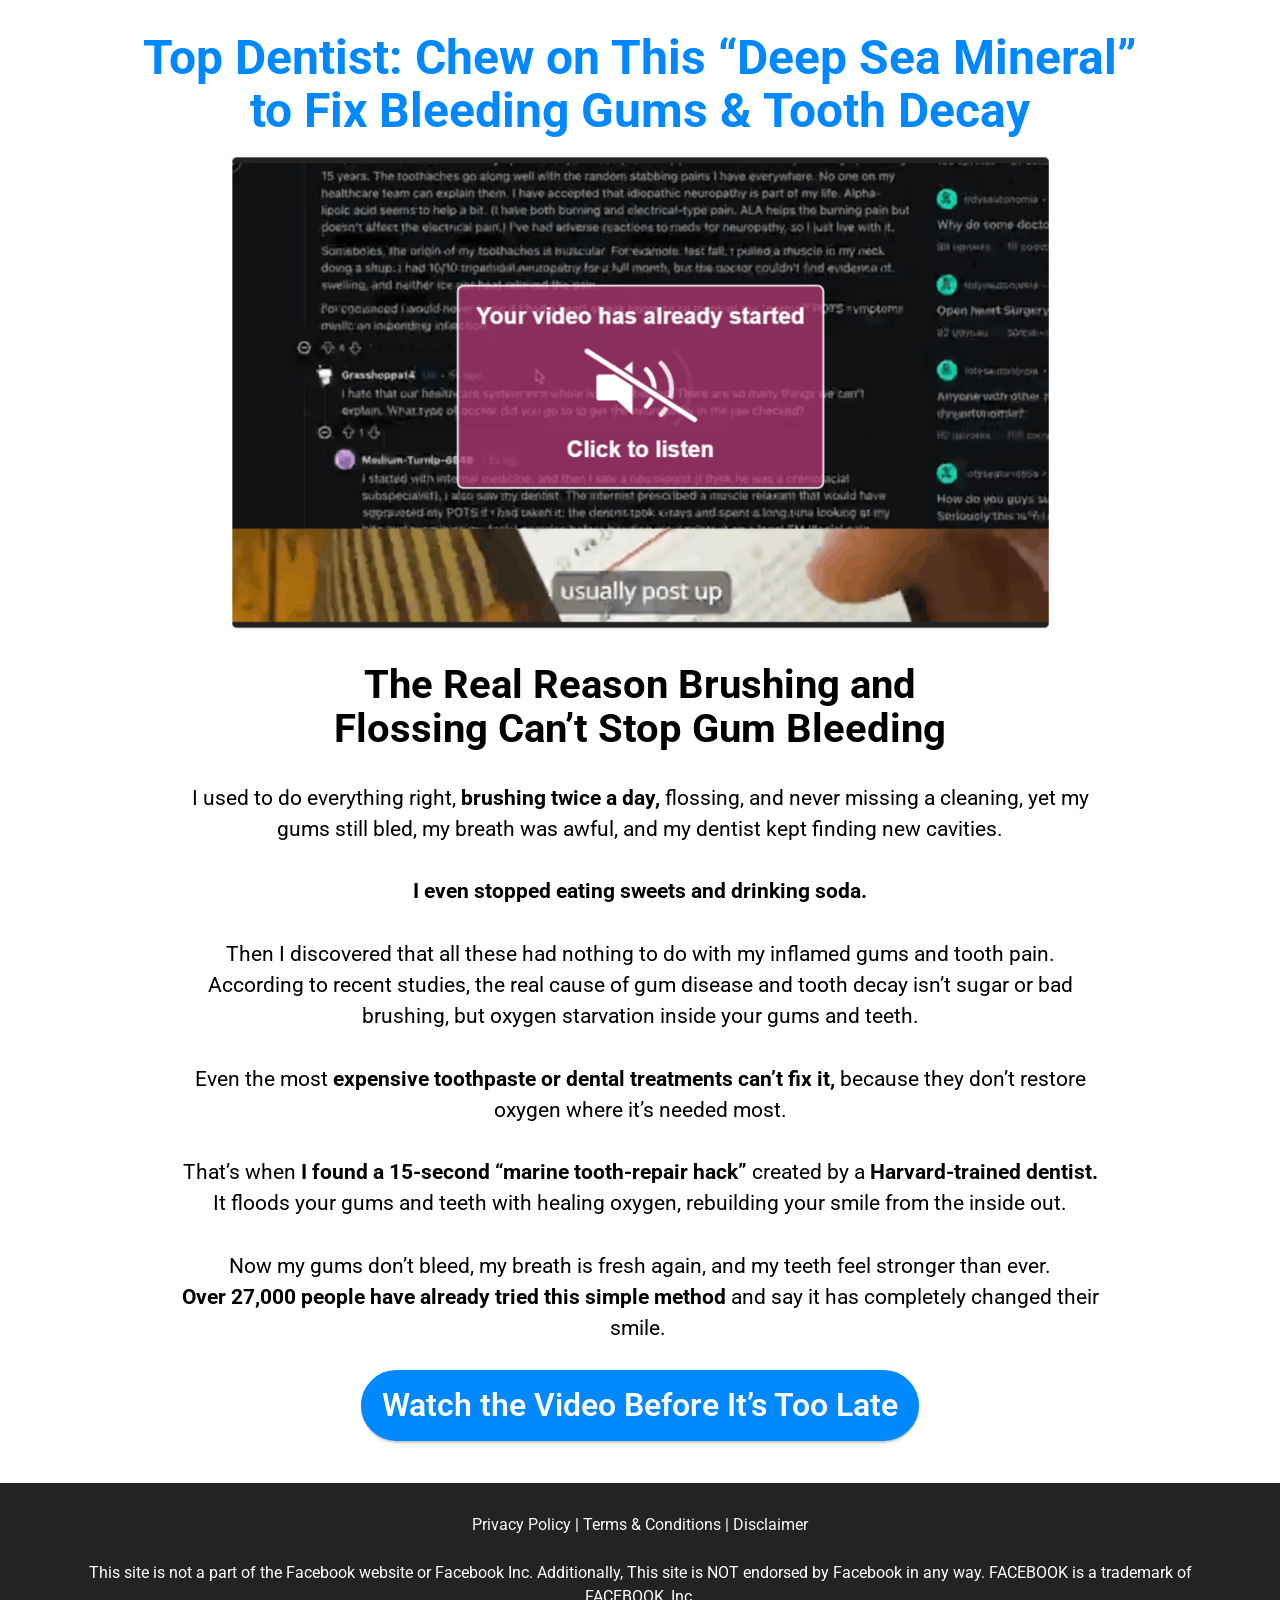
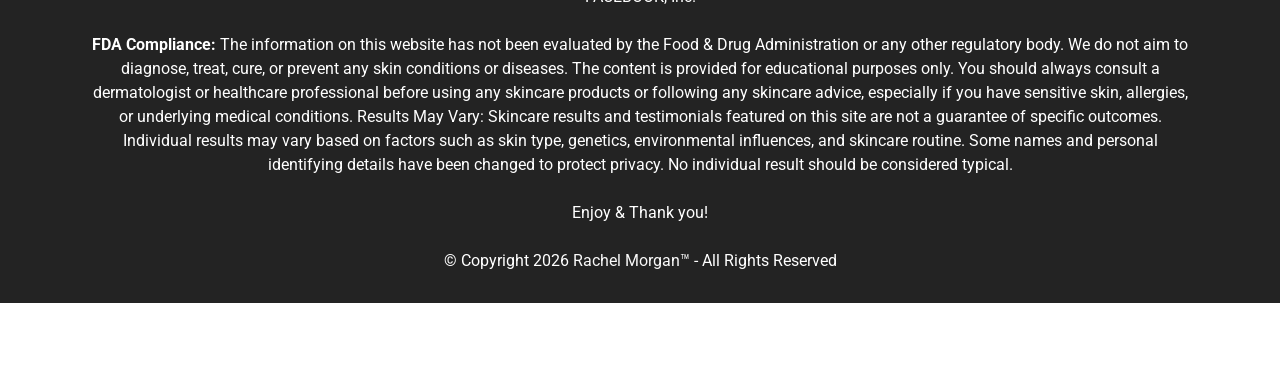
<file: index.html>
<!DOCTYPE html>
<html  >
<head>
  <!-- Site made with Mobirise Website Builder v6.1.12, https://mobirise.com -->
  <meta charset="UTF-8">
  <meta http-equiv="X-UA-Compatible" content="IE=edge">
  <meta name="generator" content="Mobirise v6.1.12, mobirise.com">
  <meta name="twitter:card" content="summary_large_image"/>
  <meta name="twitter:image:src" content="assets/images/index-meta.png">
  <meta property="og:image" content="assets/images/index-meta.png">
  <meta name="twitter:title" content="Why Americans Choose Oxydental Pro">
  <meta name="viewport" content="width=device-width, initial-scale=1, minimum-scale=1">
  <link rel="shortcut icon" href="assets/images/chatgpt20image20apr20182020262012-00-4120pm-128x128.png" type="image/x-icon">
  <meta name="description" content="A surprising oral health story reveals why many Americans are trying Oxydental Pro. Learn the science, benefits, and customer experiences today.">
  
  
  <title>Why Americans Choose Oxydental Pro</title>
  <link rel="stylesheet" href="assets/bootstrap/css/bootstrap.min.css">
  <link rel="stylesheet" href="assets/animatecss/animate.css">
  <link rel="stylesheet" href="assets/theme/css/style.css">
  <link rel="preload" href="https://fonts.googleapis.com/css?family=Roboto:100,200,300,400,500,600,700,800,900,100i,200i,300i,400i,500i,600i,700i,800i,900i&display=swap" as="style" onload="this.onload=null;this.rel='stylesheet'">
  <noscript><link rel="stylesheet" href="https://fonts.googleapis.com/css?family=Roboto:100,200,300,400,500,600,700,800,900,100i,200i,300i,400i,500i,600i,700i,800i,900i&display=swap"></noscript>
  <link rel="preload" as="style" href="assets/mobirise/css/mbr-additional.css?v=Fi2fex"><link rel="stylesheet" href="assets/mobirise/css/mbr-additional.css?v=Fi2fex" type="text/css">

  
  
  
</head>
<body>
  
  <section data-bs-version="5.1" class="article11 cid-vqxHhzYNbt" id="article11-9m">
    

    
    
    <div class="container">
        <div class="row justify-content-center">
            <div class="title col-md-12 col-lg-12">
                <h3 class="mbr-section-title mbr-fonts-style align-center mt-0 mb-0 display-1"><strong>Top Dentist: Chew on This “Deep Sea Mineral”
</strong><div><strong>to Fix Bleeding Gums &amp; Tooth Decay</strong></div></h3>
                
                
            </div>
        </div>
    </div>
</section>

<section data-bs-version="5.1" class="image01 cid-vqxHqDcUdg" id="image01-9n">
  

  
  

  <div class="container">
    <div class="row justify-content-center">
      <div class="col-12 col-lg-9">
        <div class="image-wrapper mb-4">
          <a href="https://hop.clickbank.net/?affiliate=sem6212&vendor=oxydental&cbpage=tsl&affop=1"><img class="w-100" src="assets/images/screencapture-getoxydental-video-php-2026-07-27-09-25-988x573.png" alt="Mobirise Website Builder"></a>
        </div>
        
        
      </div>
    </div>
  </div>
</section>

<section data-bs-version="5.1" class="article12 cid-vqxI2ZdCBB" id="article12-9p">    
    
    <div class="container">
        <div class="row justify-content-center">
            <div class="col-md-12 col-lg-10">
                <h3 class="mbr-section-title mbr-fonts-style mb-4 mt-0 display-2"><strong>The Real Reason Brushing and </strong><br><strong>Flossing Can’t Stop Gum Bleeding</strong></h3>
                
                <p class="mbr-text mbr-fonts-style display-7">I used to do everything right, <strong>brushing twice a day, </strong>flossing, and never missing a cleaning, yet my gums still bled, my breath was awful, and my dentist kept finding new cavities.<br>
<br><strong>I even stopped eating sweets and drinking soda.<br></strong>
<br>Then I discovered that all these had nothing to do with my inflamed gums and tooth pain. According to recent studies, the real cause of gum disease and tooth decay isn’t sugar or bad brushing, but oxygen starvation inside your gums and teeth.<br>
<br>Even the most<strong> expensive toothpaste or dental treatments can’t fix it,</strong> because they don’t restore oxygen where it’s needed most.<br>
<br>That’s when <strong>I found a 15-second “marine tooth-repair hack” </strong>created by a <strong>Harvard-trained dentist. 
</strong><br>It floods your gums and teeth with healing oxygen, rebuilding your smile from the inside out.<br>
<br>Now my gums don’t bleed, my breath is fresh again, and my teeth feel stronger than ever.
<br><strong>Over 27,000 people have already tried this simple method</strong> and say it has completely changed their smile.&nbsp;<br></p>
            </div>
        </div>
    </div>
</section>

<section data-bs-version="5.1" class="article16 cid-vqxI1NFM9P" id="article16-9o">
    
    <div class="container">
        <div class="row justify-content-center">
            <div class="col-md-12 col-lg-10">
                <div class="mbr-section-btn align-center"><a class="btn btn-secondary display-5" href="https://hop.clickbank.net/?affiliate=sem6212&vendor=oxydental&cbpage=tsl&affop=1">Watch the Video Before It’s Too Late</a></div>
            </div>
        </div>
    </div>
</section>

<section data-bs-version="5.1" class="footer7 cid-uKiWfhK3iL" once="footers" id="footer7-8h">

    

    

    <div class="container">
        <div class="media-container-row align-center mbr-white">
            <div class="col-12">
                <p class="mbr-text mb-0 mbr-fonts-style display-4"><a href="Privacy-Policy.html" class="text-white">Privacy Policy</a> |&nbsp;<a href="Terms-and-Conditions.html" class="text-white" target="_blank">Terms &amp; Conditions</a> |&nbsp;<a href="Disclaimer.html" class="text-white">Disclaimer</a><br>
<br>This site is not a part of the Facebook website or Facebook Inc. Additionally, This site is NOT endorsed by Facebook in any way. FACEBOOK is a trademark of FACEBOOK, Inc.
<br>
<br><strong>FDA Compliance:</strong>&nbsp;The information on this website has not been evaluated by the Food &amp; Drug Administration or any other regulatory body. We do not aim to diagnose, treat, cure, or prevent any skin conditions or diseases. The content is provided for educational purposes only. You should always consult a dermatologist or healthcare professional before using any skincare products or following any skincare advice, especially if you have sensitive skin, allergies, or underlying medical conditions.&nbsp;Results May Vary: Skincare results and testimonials featured on this site are not a guarantee of specific outcomes. Individual results may vary based on factors such as skin type, genetics, environmental influences, and skincare routine.&nbsp;Some names and personal identifying details have been changed to protect privacy.&nbsp;No individual result should be considered typical.
<br>
<br>Enjoy &amp; Thank you!<br><br>© Copyright 2026<a href="https://rachelmorgans.com/home/" class="text-white">&nbsp;Rachel Morgan™ </a>- All Rights Reserved
                </p>
            </div>
        </div>
    </div>
</section><section class="display-7" style="padding: 0;align-items: center;justify-content: center;flex-wrap: wrap;    align-content: center;display: flex;position: relative;height: 4rem;"><a href="https://mobiri.se/3146466" style="flex: 1 1;height: 4rem;position: absolute;width: 100%;z-index: 1;"><img alt="" style="height: 4rem;" src="[data-uri]"></a><p style="margin: 0;text-align: center;" class="display-7">&#8204;</p><a style="z-index:1" href="https://mobirise.com/builder/ai-website-generator.html">AI Website Generator</a></section><script src="assets/bootstrap/js/bootstrap.bundle.min.js"></script>  <script src="assets/smoothscroll/smooth-scroll.js"></script>  <script src="assets/ytplayer/index.js"></script>  <script src="assets/theme/js/script.js"></script>  
  
  
 <div id="scrollToTop" class="scrollToTop mbr-arrow-up"><a style="text-align: center;"><i class="mbr-arrow-up-icon mbr-arrow-up-icon-cm cm-icon cm-icon-smallarrow-up"></i></a></div>
    <input name="animation" type="hidden">
  </body>
</html>
</file>
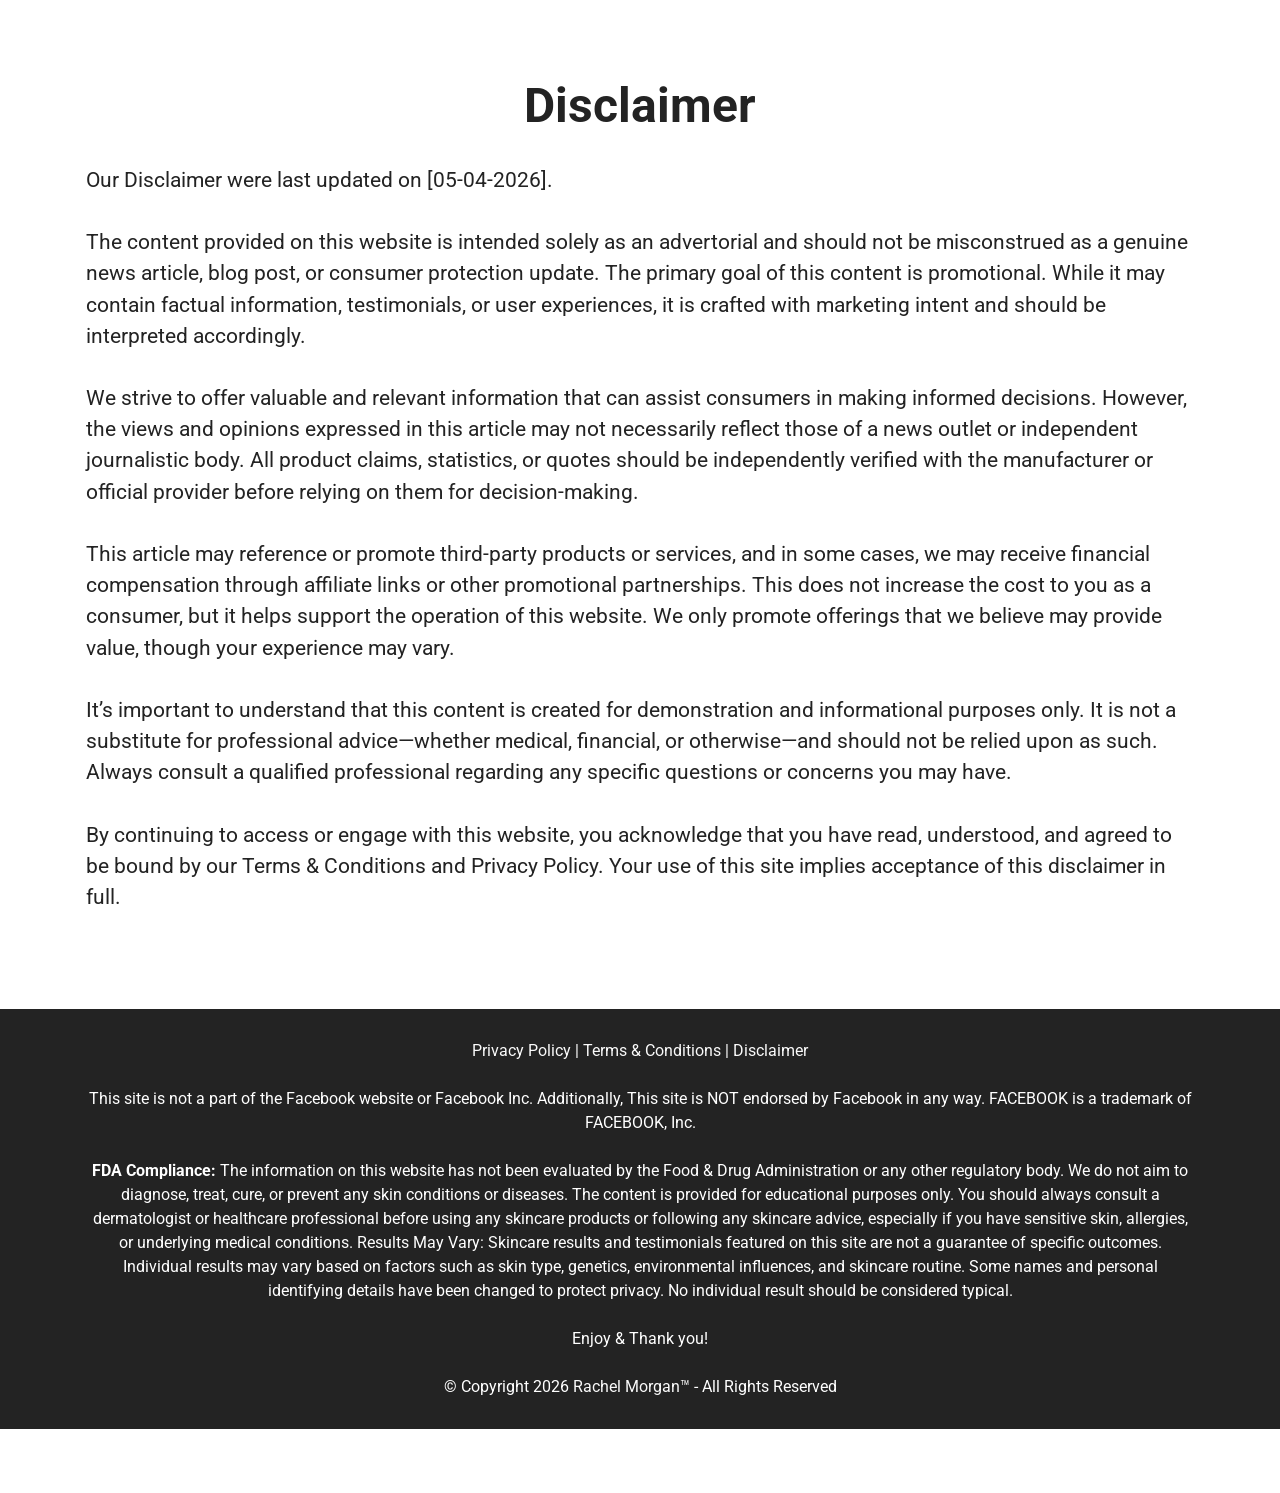
<file: Disclaimer.html>
<!DOCTYPE html>
<html  >
<head>
  <!-- Site made with Mobirise Website Builder v6.1.12, https://mobirise.com -->
  <meta charset="UTF-8">
  <meta http-equiv="X-UA-Compatible" content="IE=edge">
  <meta name="generator" content="Mobirise v6.1.12, mobirise.com">
  <meta name="viewport" content="width=device-width, initial-scale=1, minimum-scale=1">
  <link rel="shortcut icon" href="assets/images/chatgpt20image20apr20182020262012-00-4120pm-128x128.png" type="image/x-icon">
  <meta name="description" content="Read the it disclaimer. Learn about health advice limits, no medical claims, and ClickBank’s non-endorsement before use.">
  
  
  <title>Disclaimer</title>
  <link rel="stylesheet" href="assets/bootstrap/css/bootstrap.min.css">
  <link rel="stylesheet" href="assets/animatecss/animate.css">
  <link rel="stylesheet" href="assets/theme/css/style.css">
  <link rel="preload" href="https://fonts.googleapis.com/css?family=Roboto:100,200,300,400,500,600,700,800,900,100i,200i,300i,400i,500i,600i,700i,800i,900i&display=swap" as="style" onload="this.onload=null;this.rel='stylesheet'">
  <noscript><link rel="stylesheet" href="https://fonts.googleapis.com/css?family=Roboto:100,200,300,400,500,600,700,800,900,100i,200i,300i,400i,500i,600i,700i,800i,900i&display=swap"></noscript>
  <link rel="preload" as="style" href="assets/mobirise/css/mbr-additional.css?v=KUD7lk"><link rel="stylesheet" href="assets/mobirise/css/mbr-additional.css?v=KUD7lk" type="text/css">

  
  
  
</head>
<body>
  
  <section data-bs-version="5.1" class="content5 cid-tLwOqR04Lz" id="content5-2x">
    
    <div class="container">
        <div class="row justify-content-center">
            <div class="col-md-12 col-lg-12">
                
                <h1 class="mbr-section-subtitle mbr-fonts-style mb-4 display-1"><strong>
                    Disclaimer</strong></h1>
                <p class="mbr-text mbr-fonts-style display-7"><https: en-<br="">Our Disclaimer were last updated on [05-04-2026].
<br>
<br>The content provided on this website is intended solely as an advertorial and should not be misconstrued as a genuine news article, blog post, or consumer protection update. The primary goal of this content is promotional. While it may contain factual information, testimonials, or user experiences, it is crafted with marketing intent and should be interpreted accordingly.
<br>
<br>We strive to offer valuable and relevant information that can assist consumers in making informed decisions. However, the views and opinions expressed in this article may not necessarily reflect those of a news outlet or independent journalistic body. All product claims, statistics, or quotes should be independently verified with the manufacturer or official provider before relying on them for decision-making.
<br>
<br>This article may reference or promote third-party products or services, and in some cases, we may receive financial compensation through affiliate links or other promotional partnerships. This does not increase the cost to you as a consumer, but it helps support the operation of this website. We only promote offerings that we believe may provide value, though your experience may vary.
<br>
<br>It’s important to understand that this content is created for demonstration and informational purposes only. It is not a substitute for professional advice—whether medical, financial, or otherwise—and should not be relied upon as such. Always consult a qualified professional regarding any specific questions or concerns you may have.
<br>
<br>By continuing to access or engage with this website, you acknowledge that you have read, understood, and agreed to be bound by our Terms &amp; Conditions and Privacy Policy. Your use of this site implies acceptance of this disclaimer in full.<br></https:></p>
            </div>
        </div>
    </div>
</section>

<section data-bs-version="5.1" class="footer7 cid-uKiWfhK3iL" once="footers" id="footer7-8h">

    

    

    <div class="container">
        <div class="media-container-row align-center mbr-white">
            <div class="col-12">
                <p class="mbr-text mb-0 mbr-fonts-style display-4"><a href="Privacy-Policy.html" class="text-white">Privacy Policy</a> |&nbsp;<a href="Terms-and-Conditions.html" class="text-white" target="_blank">Terms &amp; Conditions</a> |&nbsp;<a href="Disclaimer.html" class="text-white">Disclaimer</a><br>
<br>This site is not a part of the Facebook website or Facebook Inc. Additionally, This site is NOT endorsed by Facebook in any way. FACEBOOK is a trademark of FACEBOOK, Inc.
<br>
<br><strong>FDA Compliance:</strong>&nbsp;The information on this website has not been evaluated by the Food &amp; Drug Administration or any other regulatory body. We do not aim to diagnose, treat, cure, or prevent any skin conditions or diseases. The content is provided for educational purposes only. You should always consult a dermatologist or healthcare professional before using any skincare products or following any skincare advice, especially if you have sensitive skin, allergies, or underlying medical conditions.&nbsp;Results May Vary: Skincare results and testimonials featured on this site are not a guarantee of specific outcomes. Individual results may vary based on factors such as skin type, genetics, environmental influences, and skincare routine.&nbsp;Some names and personal identifying details have been changed to protect privacy.&nbsp;No individual result should be considered typical.
<br>
<br>Enjoy &amp; Thank you!<br><br>© Copyright 2026<a href="https://rachelmorgans.com/home/" class="text-white">&nbsp;Rachel Morgan™ </a>- All Rights Reserved
                </p>
            </div>
        </div>
    </div>
</section><section class="display-7" style="padding: 0;align-items: center;justify-content: center;flex-wrap: wrap;    align-content: center;display: flex;position: relative;height: 4rem;"><a href="https://mobiri.se/3146466" style="flex: 1 1;height: 4rem;position: absolute;width: 100%;z-index: 1;"><img alt="" style="height: 4rem;" src="[data-uri]"></a><p style="margin: 0;text-align: center;" class="display-7">&#8204;</p><a style="z-index:1" href="https://mobirise.com/builder/ai-website-creator.html">AI Website Creator</a></section><script src="assets/bootstrap/js/bootstrap.bundle.min.js"></script>  <script src="assets/smoothscroll/smooth-scroll.js"></script>  <script src="assets/ytplayer/index.js"></script>  <script src="assets/theme/js/script.js"></script>  
  
  
 <div id="scrollToTop" class="scrollToTop mbr-arrow-up"><a style="text-align: center;"><i class="mbr-arrow-up-icon mbr-arrow-up-icon-cm cm-icon cm-icon-smallarrow-up"></i></a></div>
    <input name="animation" type="hidden">
  </body>
</html>
</file>
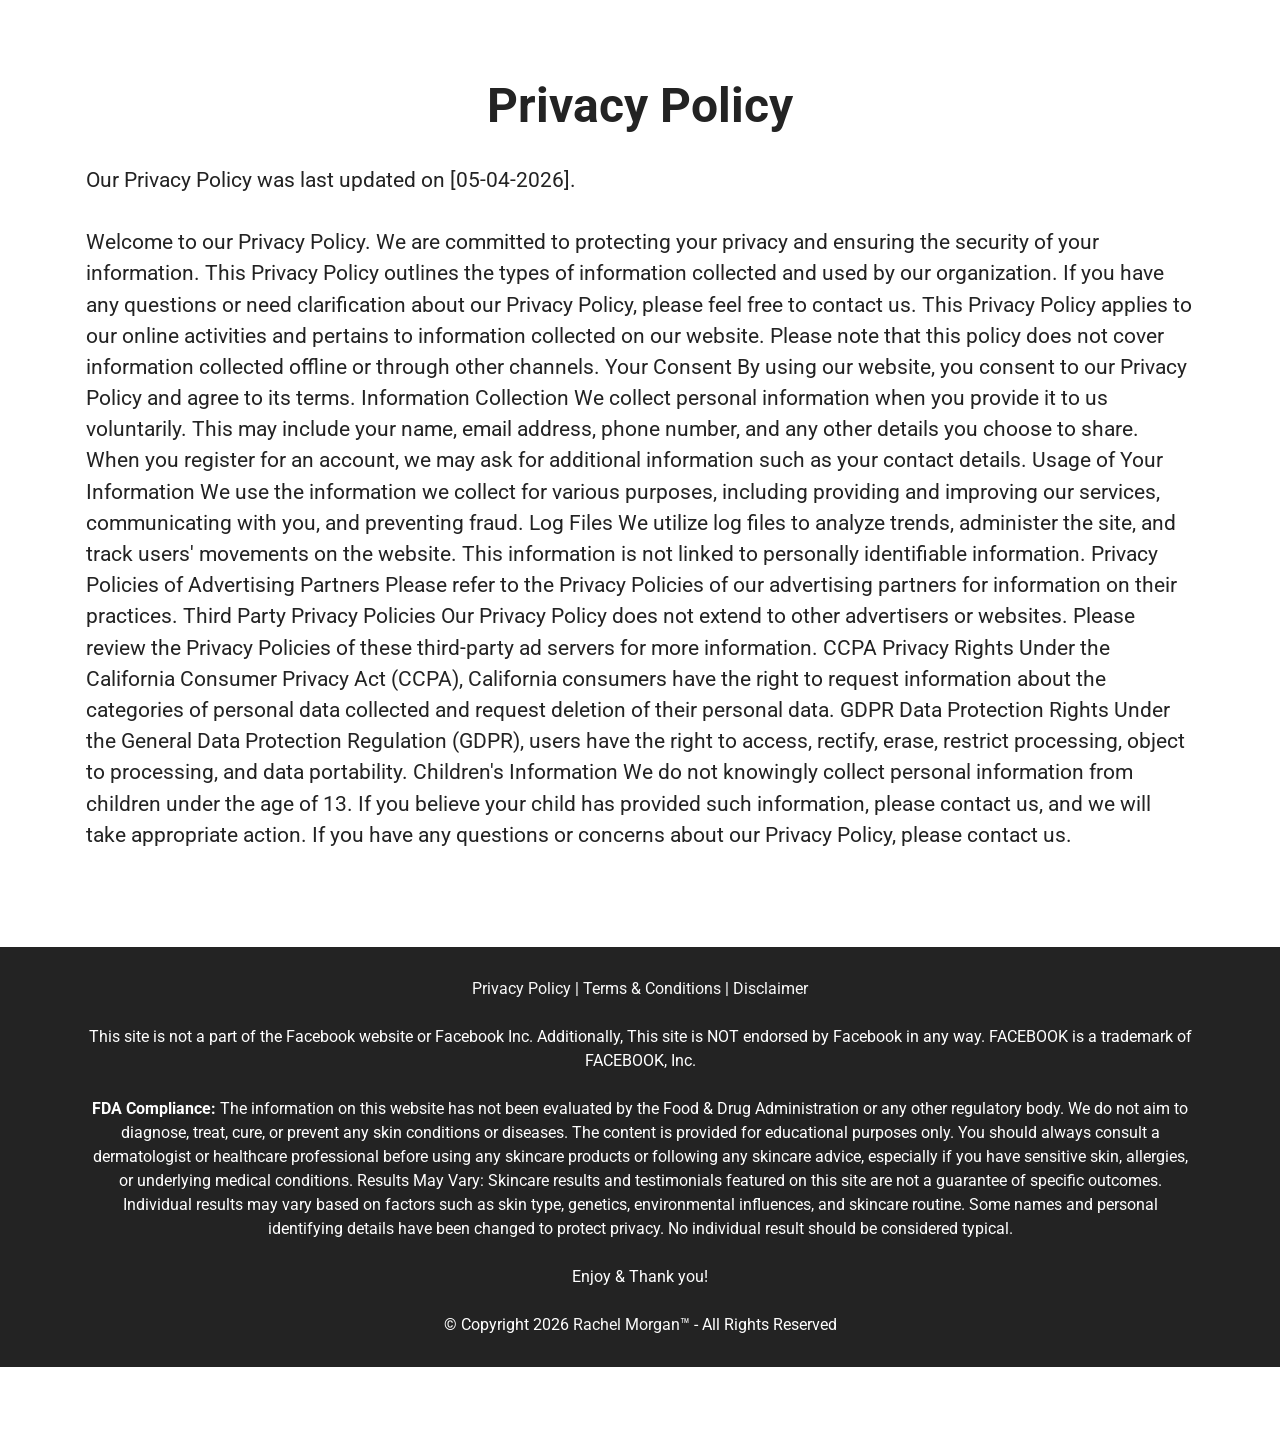
<file: Privacy-Policy.html>
<!DOCTYPE html>
<html  >
<head>
  <!-- Site made with Mobirise Website Builder v6.1.12, https://mobirise.com -->
  <meta charset="UTF-8">
  <meta http-equiv="X-UA-Compatible" content="IE=edge">
  <meta name="generator" content="Mobirise v6.1.12, mobirise.com">
  <meta name="viewport" content="width=device-width, initial-scale=1, minimum-scale=1">
  <link rel="shortcut icon" href="assets/images/chatgpt20image20apr20182020262012-00-4120pm-128x128.png" type="image/x-icon">
  <meta name="description" content="Read the Privacy Policy for it to learn how your data is collected, used, and protected with secure, transparent practices.">
  
  
  <title>Privacy Policy</title>
  <link rel="stylesheet" href="assets/bootstrap/css/bootstrap.min.css">
  <link rel="stylesheet" href="assets/animatecss/animate.css">
  <link rel="stylesheet" href="assets/theme/css/style.css">
  <link rel="preload" href="https://fonts.googleapis.com/css?family=Roboto:100,200,300,400,500,600,700,800,900,100i,200i,300i,400i,500i,600i,700i,800i,900i&display=swap" as="style" onload="this.onload=null;this.rel='stylesheet'">
  <noscript><link rel="stylesheet" href="https://fonts.googleapis.com/css?family=Roboto:100,200,300,400,500,600,700,800,900,100i,200i,300i,400i,500i,600i,700i,800i,900i&display=swap"></noscript>
  <link rel="preload" as="style" href="assets/mobirise/css/mbr-additional.css?v=T5NBj3"><link rel="stylesheet" href="assets/mobirise/css/mbr-additional.css?v=T5NBj3" type="text/css">

  
  
  
</head>
<body>
  
  <section data-bs-version="5.1" class="content5 cid-tLwJ2tPhAO" id="content5-2v">
    
    <div class="container">
        <div class="row justify-content-center">
            <div class="col-md-12 col-lg-12">
                
                <h1 class="mbr-section-subtitle mbr-fonts-style mb-4 display-1"><strong>
                    Privacy Policy</strong></h1>
                <p class="mbr-text mbr-fonts-style display-7">Our Privacy Policy was last updated on [05-04-2026].
<br>
<br>Welcome to our Privacy Policy. We are committed to protecting your privacy and ensuring the security of your information. This Privacy Policy outlines the types of information collected and used by our organization. If you have any questions or need clarification about our Privacy Policy, please feel free to contact us. This Privacy Policy applies to our online activities and pertains to information collected on our website. Please note that this policy does not cover information collected offline or through other channels. Your Consent By using our website, you consent to our Privacy Policy and agree to its terms. Information Collection We collect personal information when you provide it to us voluntarily. This may include your name, email address, phone number, and any other details you choose to share. When you register for an account, we may ask for additional information such as your contact details. Usage of Your Information We use the information we collect for various purposes, including providing and improving our services, communicating with you, and preventing fraud. Log Files We utilize log files to analyze trends, administer the site, and track users' movements on the website. This information is not linked to personally identifiable information. Privacy Policies of Advertising Partners Please refer to the Privacy Policies of our advertising partners for information on their practices. Third Party Privacy Policies Our Privacy Policy does not extend to other advertisers or websites. Please review the Privacy Policies of these third-party ad servers for more information. CCPA Privacy Rights Under the California Consumer Privacy Act (CCPA), California consumers have the right to request information about the categories of personal data collected and request deletion of their personal data. GDPR Data Protection Rights Under the General Data Protection Regulation (GDPR), users have the right to access, rectify, erase, restrict processing, object to processing, and data portability. Children's Information We do not knowingly collect personal information from children under the age of 13. If you believe your child has provided such information, please contact us, and we will take appropriate action. If you have any questions or concerns about our Privacy Policy, please contact us.<br></p>
            </div>
        </div>
    </div>
</section>

<section data-bs-version="5.1" class="footer7 cid-uKiWfhK3iL" once="footers" id="footer7-8h">

    

    

    <div class="container">
        <div class="media-container-row align-center mbr-white">
            <div class="col-12">
                <p class="mbr-text mb-0 mbr-fonts-style display-4"><a href="Privacy-Policy.html" class="text-white">Privacy Policy</a> |&nbsp;<a href="Terms-and-Conditions.html" class="text-white" target="_blank">Terms &amp; Conditions</a> |&nbsp;<a href="Disclaimer.html" class="text-white">Disclaimer</a><br>
<br>This site is not a part of the Facebook website or Facebook Inc. Additionally, This site is NOT endorsed by Facebook in any way. FACEBOOK is a trademark of FACEBOOK, Inc.
<br>
<br><strong>FDA Compliance:</strong>&nbsp;The information on this website has not been evaluated by the Food &amp; Drug Administration or any other regulatory body. We do not aim to diagnose, treat, cure, or prevent any skin conditions or diseases. The content is provided for educational purposes only. You should always consult a dermatologist or healthcare professional before using any skincare products or following any skincare advice, especially if you have sensitive skin, allergies, or underlying medical conditions.&nbsp;Results May Vary: Skincare results and testimonials featured on this site are not a guarantee of specific outcomes. Individual results may vary based on factors such as skin type, genetics, environmental influences, and skincare routine.&nbsp;Some names and personal identifying details have been changed to protect privacy.&nbsp;No individual result should be considered typical.
<br>
<br>Enjoy &amp; Thank you!<br><br>© Copyright 2026<a href="https://rachelmorgans.com/home/" class="text-white">&nbsp;Rachel Morgan™ </a>- All Rights Reserved
                </p>
            </div>
        </div>
    </div>
</section><section class="display-7" style="padding: 0;align-items: center;justify-content: center;flex-wrap: wrap;    align-content: center;display: flex;position: relative;height: 4rem;"><a href="https://mobiri.se/3146466" style="flex: 1 1;height: 4rem;position: absolute;width: 100%;z-index: 1;"><img alt="" style="height: 4rem;" src="[data-uri]"></a><p style="margin: 0;text-align: center;" class="display-7">&#8204;</p><a style="z-index:1" href="https://mobirise.com/builder/ai-website-builder.html">AI Website Software</a></section><script src="assets/bootstrap/js/bootstrap.bundle.min.js"></script>  <script src="assets/smoothscroll/smooth-scroll.js"></script>  <script src="assets/ytplayer/index.js"></script>  <script src="assets/theme/js/script.js"></script>  
  
  
 <div id="scrollToTop" class="scrollToTop mbr-arrow-up"><a style="text-align: center;"><i class="mbr-arrow-up-icon mbr-arrow-up-icon-cm cm-icon cm-icon-smallarrow-up"></i></a></div>
    <input name="animation" type="hidden">
  </body>
</html>
</file>
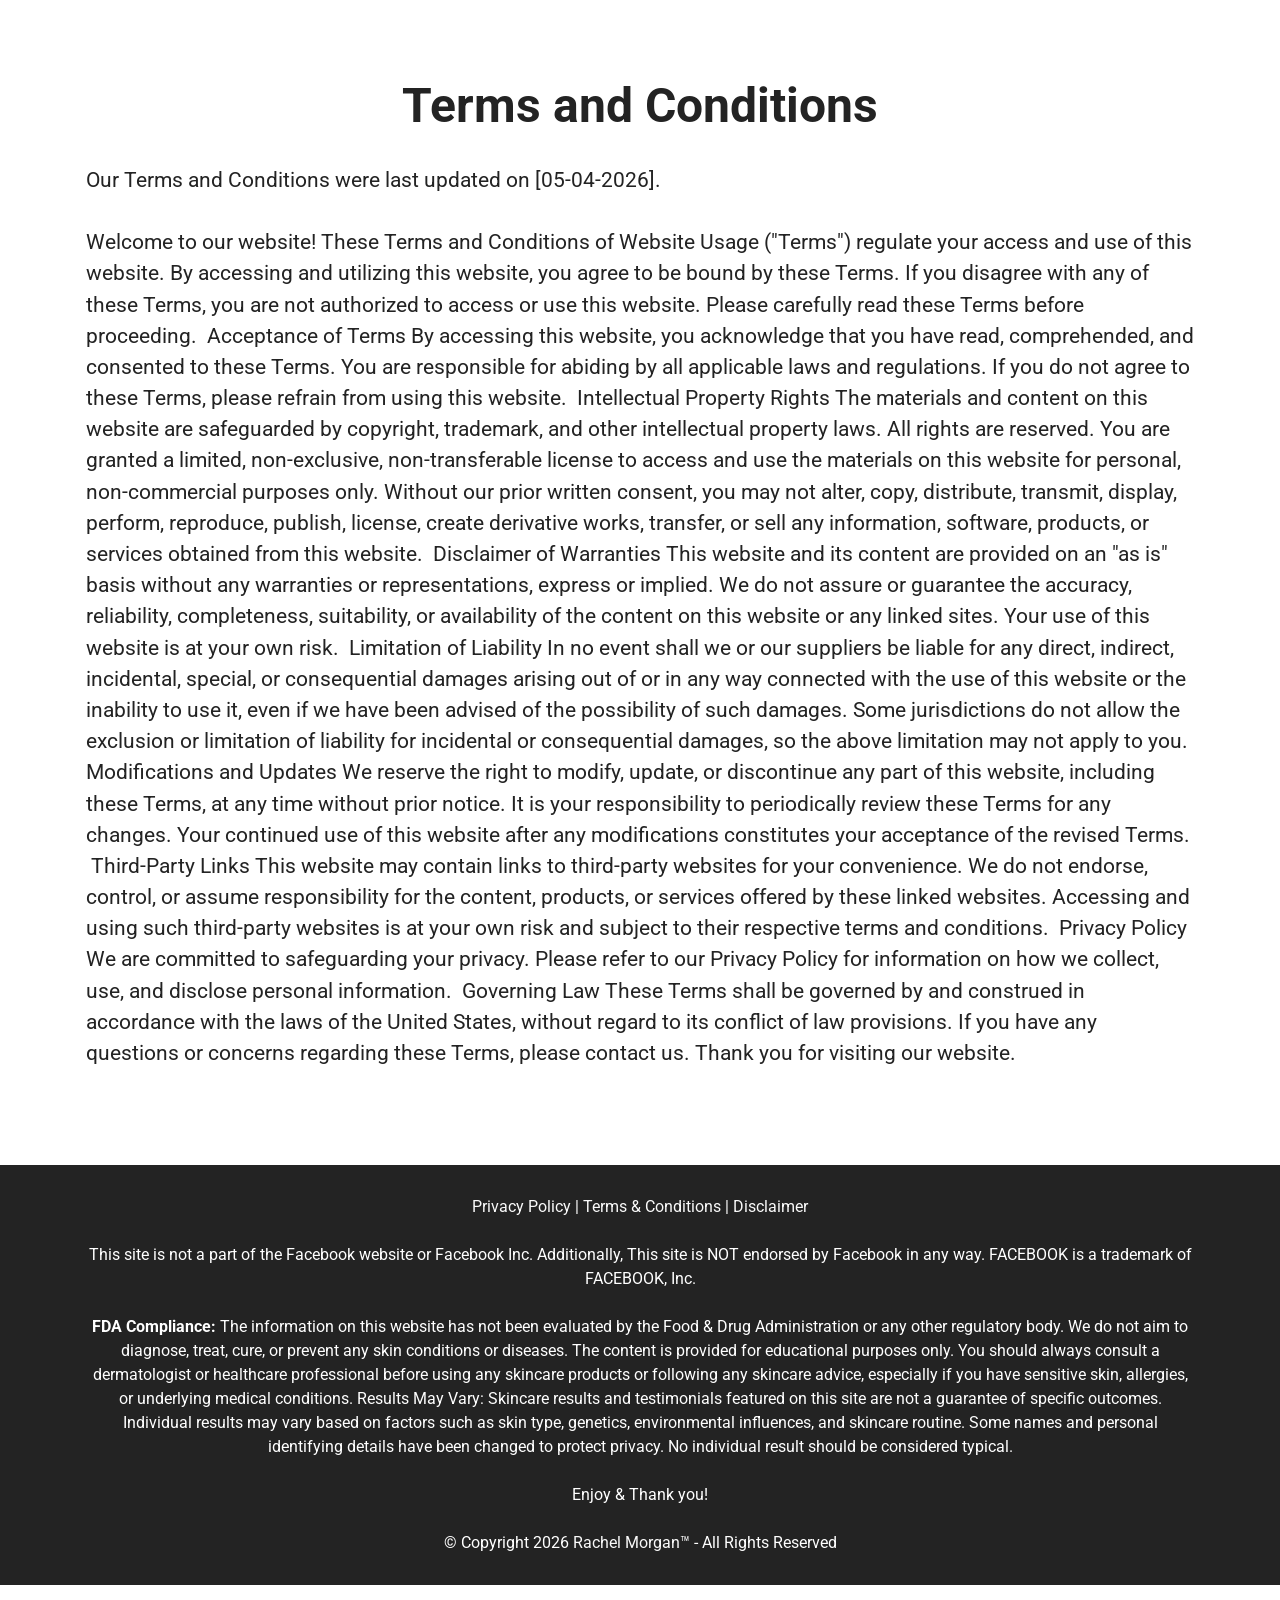
<file: Terms-and-Conditions.html>
<!DOCTYPE html>
<html  >
<head>
  <!-- Site made with Mobirise Website Builder v6.1.12, https://mobirise.com -->
  <meta charset="UTF-8">
  <meta http-equiv="X-UA-Compatible" content="IE=edge">
  <meta name="generator" content="Mobirise v6.1.12, mobirise.com">
  <meta name="viewport" content="width=device-width, initial-scale=1, minimum-scale=1">
  <link rel="shortcut icon" href="assets/images/chatgpt20image20apr20182020262012-00-4120pm-128x128.png" type="image/x-icon">
  <meta name="description" content="Read the Terms and Conditions for it—learn about usage, policies, disclaimers, and your rights before purchasing.">
  
  
  <title>Terms and Conditions</title>
  <link rel="stylesheet" href="assets/bootstrap/css/bootstrap.min.css">
  <link rel="stylesheet" href="assets/animatecss/animate.css">
  <link rel="stylesheet" href="assets/theme/css/style.css">
  <link rel="preload" href="https://fonts.googleapis.com/css?family=Roboto:100,200,300,400,500,600,700,800,900,100i,200i,300i,400i,500i,600i,700i,800i,900i&display=swap" as="style" onload="this.onload=null;this.rel='stylesheet'">
  <noscript><link rel="stylesheet" href="https://fonts.googleapis.com/css?family=Roboto:100,200,300,400,500,600,700,800,900,100i,200i,300i,400i,500i,600i,700i,800i,900i&display=swap"></noscript>
  <link rel="preload" as="style" href="assets/mobirise/css/mbr-additional.css?v=F05QLk"><link rel="stylesheet" href="assets/mobirise/css/mbr-additional.css?v=F05QLk" type="text/css">

  
  
  
</head>
<body>
  
  <section data-bs-version="5.1" class="content5 cid-tLwMDsiyG7" id="content5-2w">
    
    <div class="container">
        <div class="row justify-content-center">
            <div class="col-md-12 col-lg-12">
                
                <h1 class="mbr-section-subtitle mbr-fonts-style mb-4 display-1"><strong>
                    Terms and Conditions</strong></h1>
                <p class="mbr-text mbr-fonts-style display-7"><https: en-<br="">Our Terms and Conditions were last updated on [05-04-2026].
<br>
<br>Welcome to our website! These Terms and Conditions of Website Usage ("Terms") regulate your access and use of this website. By accessing and utilizing this website, you agree to be bound by these Terms. If you disagree with any of these Terms, you are not authorized to access or use this website. Please carefully read these Terms before proceeding. ‍ Acceptance of Terms By accessing this website, you acknowledge that you have read, comprehended, and consented to these Terms. You are responsible for abiding by all applicable laws and regulations. If you do not agree to these Terms, please refrain from using this website. ‍ Intellectual Property Rights The materials and content on this website are safeguarded by copyright, trademark, and other intellectual property laws. All rights are reserved. You are granted a limited, non-exclusive, non-transferable license to access and use the materials on this website for personal, non-commercial purposes only. Without our prior written consent, you may not alter, copy, distribute, transmit, display, perform, reproduce, publish, license, create derivative works, transfer, or sell any information, software, products, or services obtained from this website. ‍ Disclaimer of Warranties This website and its content are provided on an "as is" basis without any warranties or representations, express or implied. We do not assure or guarantee the accuracy, reliability, completeness, suitability, or availability of the content on this website or any linked sites. Your use of this website is at your own risk. ‍ Limitation of Liability In no event shall we or our suppliers be liable for any direct, indirect, incidental, special, or consequential damages arising out of or in any way connected with the use of this website or the inability to use it, even if we have been advised of the possibility of such damages. Some jurisdictions do not allow the exclusion or limitation of liability for incidental or consequential damages, so the above limitation may not apply to you. ‍ Modifications and Updates We reserve the right to modify, update, or discontinue any part of this website, including these Terms, at any time without prior notice. It is your responsibility to periodically review these Terms for any changes. Your continued use of this website after any modifications constitutes your acceptance of the revised Terms. ‍ Third-Party Links This website may contain links to third-party websites for your convenience. We do not endorse, control, or assume responsibility for the content, products, or services offered by these linked websites. Accessing and using such third-party websites is at your own risk and subject to their respective terms and conditions. ‍ Privacy Policy We are committed to safeguarding your privacy. Please refer to our Privacy Policy for information on how we collect, use, and disclose personal information. ‍ Governing Law These Terms shall be governed by and construed in accordance with the laws of the United States, without regard to its conflict of law provisions. If you have any questions or concerns regarding these Terms, please contact us. Thank you for visiting our website.<br></https:></p>
            </div>
        </div>
    </div>
</section>

<section data-bs-version="5.1" class="footer7 cid-uKiWfhK3iL" once="footers" id="footer7-8h">

    

    

    <div class="container">
        <div class="media-container-row align-center mbr-white">
            <div class="col-12">
                <p class="mbr-text mb-0 mbr-fonts-style display-4"><a href="Privacy-Policy.html" class="text-white">Privacy Policy</a> |&nbsp;<a href="Terms-and-Conditions.html" class="text-white" target="_blank">Terms &amp; Conditions</a> |&nbsp;<a href="Disclaimer.html" class="text-white">Disclaimer</a><br>
<br>This site is not a part of the Facebook website or Facebook Inc. Additionally, This site is NOT endorsed by Facebook in any way. FACEBOOK is a trademark of FACEBOOK, Inc.
<br>
<br><strong>FDA Compliance:</strong>&nbsp;The information on this website has not been evaluated by the Food &amp; Drug Administration or any other regulatory body. We do not aim to diagnose, treat, cure, or prevent any skin conditions or diseases. The content is provided for educational purposes only. You should always consult a dermatologist or healthcare professional before using any skincare products or following any skincare advice, especially if you have sensitive skin, allergies, or underlying medical conditions.&nbsp;Results May Vary: Skincare results and testimonials featured on this site are not a guarantee of specific outcomes. Individual results may vary based on factors such as skin type, genetics, environmental influences, and skincare routine.&nbsp;Some names and personal identifying details have been changed to protect privacy.&nbsp;No individual result should be considered typical.
<br>
<br>Enjoy &amp; Thank you!<br><br>© Copyright 2026<a href="https://rachelmorgans.com/home/" class="text-white">&nbsp;Rachel Morgan™ </a>- All Rights Reserved
                </p>
            </div>
        </div>
    </div>
</section><section class="display-7" style="padding: 0;align-items: center;justify-content: center;flex-wrap: wrap;    align-content: center;display: flex;position: relative;height: 4rem;"><a href="https://mobiri.se/3146466" style="flex: 1 1;height: 4rem;position: absolute;width: 100%;z-index: 1;"><img alt="" style="height: 4rem;" src="[data-uri]"></a><p style="margin: 0;text-align: center;" class="display-7">&#8204;</p><a style="z-index:1" href="https://mobirise.com/builder/ai-website-builder.html">AI Website Software</a></section><script src="assets/bootstrap/js/bootstrap.bundle.min.js"></script>  <script src="assets/smoothscroll/smooth-scroll.js"></script>  <script src="assets/ytplayer/index.js"></script>  <script src="assets/theme/js/script.js"></script>  
  
  
 <div id="scrollToTop" class="scrollToTop mbr-arrow-up"><a style="text-align: center;"><i class="mbr-arrow-up-icon mbr-arrow-up-icon-cm cm-icon cm-icon-smallarrow-up"></i></a></div>
    <input name="animation" type="hidden">
  </body>
</html>
</file>
<file: assets/theme/css/style.css>
@charset "UTF-8";
section {
  background-color: #ffffff;
}

body {
  font-style: normal;
  line-height: 1.5;
  font-weight: 400;
  color: #232323;
  position: relative;
}

button {
  background-color: transparent;
  border-color: transparent;
}

section,
.container,
.container-fluid {
  position: relative;
  word-wrap: break-word;
}

a.mbr-iconfont:hover {
  text-decoration: none;
}

.article .lead p,
.article .lead ul,
.article .lead ol,
.article .lead pre,
.article .lead blockquote {
  margin-bottom: 0;
}

a {
  font-style: normal;
  font-weight: 400;
  cursor: pointer;
}
a, a:hover {
  text-decoration: none;
}

.mbr-section-title {
  font-style: normal;
  line-height: 1.3;
}

.mbr-section-subtitle {
  line-height: 1.3;
}

.mbr-text {
  font-style: normal;
  line-height: 1.7;
}

h1,
h2,
h3,
h4,
h5,
h6,
.display-1,
.display-2,
.display-4,
.display-5,
.display-7,
span,
p,
a {
  line-height: 1;
  word-break: break-word;
  word-wrap: break-word;
  font-weight: 400;
}

b,
strong {
  font-weight: bold;
}

input:-webkit-autofill, input:-webkit-autofill:hover, input:-webkit-autofill:focus, input:-webkit-autofill:active {
  transition-delay: 9999s;
  -webkit-transition-property: background-color, color;
  transition-property: background-color, color;
}

textarea[type=hidden] {
  display: none;
}

section {
  background-position: 50% 50%;
  background-repeat: no-repeat;
  background-size: cover;
}
section .mbr-background-video,
section .mbr-background-video-preview {
  position: absolute;
  bottom: 0;
  left: 0;
  right: 0;
  top: 0;
}

.hidden {
  visibility: hidden;
}

.mbr-z-index20 {
  z-index: 20;
}

/*! Base colors */
.mbr-white {
  color: #ffffff;
}

.mbr-black {
  color: #111111;
}

.mbr-bg-white {
  background-color: #ffffff;
}

.mbr-bg-black {
  background-color: #000000;
}

/*! Text-aligns */
.align-left {
  text-align: left;
}

.align-center {
  text-align: center;
}

.align-right {
  text-align: right;
}

/*! Font-weight  */
.mbr-light {
  font-weight: 300;
}

.mbr-regular {
  font-weight: 400;
}

.mbr-semibold {
  font-weight: 500;
}

.mbr-bold {
  font-weight: 700;
}

/*! Media  */
.media-content {
  flex-basis: 100%;
}

.media-container-row {
  display: flex;
  flex-direction: row;
  flex-wrap: wrap;
  justify-content: center;
  align-content: center;
  align-items: start;
}
.media-container-row .media-size-item {
  width: 400px;
}

.media-container-column {
  display: flex;
  flex-direction: column;
  flex-wrap: wrap;
  justify-content: center;
  align-content: center;
  align-items: stretch;
}
.media-container-column > * {
  width: 100%;
}

@media (min-width: 992px) {
  .media-container-row {
    flex-wrap: nowrap;
  }
}
figure {
  margin-bottom: 0;
  overflow: hidden;
}

figure[mbr-media-size] {
  transition: width 0.1s;
}

img,
iframe {
  display: block;
  width: 100%;
}

.card {
  background-color: transparent;
  border: none;
}

.card-box {
  width: 100%;
}

.card-img {
  text-align: center;
  flex-shrink: 0;
  -webkit-flex-shrink: 0;
}

.media {
  max-width: 100%;
  margin: 0 auto;
}

.mbr-figure {
  align-self: center;
}

.media-container > div {
  max-width: 100%;
}

.mbr-figure img,
.card-img img {
  width: 100%;
}

@media (max-width: 991px) {
  .media-size-item {
    width: auto !important;
  }

  .media {
    width: auto;
  }

  .mbr-figure {
    width: 100% !important;
  }
}
/*! Buttons */
.mbr-section-btn {
  margin-left: -0.6rem;
  margin-right: -0.6rem;
  font-size: 0;
}

.btn {
  font-weight: 600;
  border-width: 1px;
  font-style: normal;
  margin: 0.6rem 0.6rem;
  white-space: normal;
  transition: all 0.2s ease-in-out;
  display: inline-flex;
  align-items: center;
  justify-content: center;
  word-break: break-word;
}

.btn-sm {
  font-weight: 600;
  letter-spacing: 0px;
  transition: all 0.3s ease-in-out;
}

.btn-md {
  font-weight: 600;
  letter-spacing: 0px;
  transition: all 0.3s ease-in-out;
}

.btn-lg {
  font-weight: 600;
  letter-spacing: 0px;
  transition: all 0.3s ease-in-out;
}

.btn-form {
  margin: 0;
}
.btn-form:hover {
  cursor: pointer;
}

nav .mbr-section-btn {
  margin-left: 0rem;
  margin-right: 0rem;
}

/*! Btn icon margin */
.btn .mbr-iconfont,
.btn.btn-sm .mbr-iconfont {
  order: 1;
  cursor: pointer;
  margin-left: 0.5rem;
  vertical-align: sub;
}

.btn.btn-md .mbr-iconfont,
.btn.btn-md .mbr-iconfont {
  margin-left: 0.8rem;
}

.mbr-regular {
  font-weight: 400;
}

.mbr-semibold {
  font-weight: 500;
}

.mbr-bold {
  font-weight: 700;
}

[type=submit] {
  -webkit-appearance: none;
}

/*! Full-screen */
.mbr-fullscreen .mbr-overlay {
  min-height: 100vh;
}

.mbr-fullscreen {
  display: flex;
  display: -moz-flex;
  display: -ms-flex;
  display: -o-flex;
  align-items: center;
  min-height: 100vh;
  padding-top: 3rem;
  padding-bottom: 3rem;
}

/*! Map */
.map {
  height: 25rem;
  position: relative;
}
.map iframe {
  width: 100%;
  height: 100%;
}

/*! Scroll to top arrow */
.mbr-arrow-up {
  bottom: 25px;
  right: 90px;
  position: fixed;
  text-align: right;
  z-index: 5000;
  color: #ffffff;
  font-size: 22px;
}

.mbr-arrow-up a {
  background: rgba(0, 0, 0, 0.2);
  border-radius: 50%;
  color: #fff;
  display: inline-block;
  height: 60px;
  width: 60px;
  border: 2px solid #fff;
  outline-style: none !important;
  position: relative;
  text-decoration: none;
  transition: all 0.3s ease-in-out;
  cursor: pointer;
  text-align: center;
}
.mbr-arrow-up a:hover {
  background-color: rgba(0, 0, 0, 0.4);
}
.mbr-arrow-up a i {
  line-height: 60px;
}

.mbr-arrow-up-icon {
  display: block;
  color: #fff;
}

.mbr-arrow-up-icon::before {
  content: "›";
  display: inline-block;
  font-family: serif;
  font-size: 22px;
  line-height: 1;
  font-style: normal;
  position: relative;
  top: 6px;
  left: -4px;
  transform: rotate(-90deg);
}

/*! Arrow Down */
.mbr-arrow {
  position: absolute;
  bottom: 45px;
  left: 50%;
  width: 60px;
  height: 60px;
  cursor: pointer;
  background-color: rgba(80, 80, 80, 0.5);
  border-radius: 50%;
  transform: translateX(-50%);
}
@media (max-width: 767px) {
  .mbr-arrow {
    display: none;
  }
}
.mbr-arrow > a {
  display: inline-block;
  text-decoration: none;
  outline-style: none;
  -webkit-animation: arrowdown 1.7s ease-in-out infinite;
          animation: arrowdown 1.7s ease-in-out infinite;
  color: #ffffff;
}
.mbr-arrow > a > i {
  position: absolute;
  top: -2px;
  left: 15px;
  font-size: 2rem;
}

#scrollToTop a i::before {
  content: "";
  position: absolute;
  display: block;
  border-bottom: 2.5px solid #fff;
  border-left: 2.5px solid #fff;
  width: 27.8%;
  height: 27.8%;
  left: 50%;
  top: 51%;
  transform: translateY(-30%) translateX(-50%) rotate(135deg);
}

@keyframes arrowdown {
  0% {
    transform: translateY(0px);
  }
  50% {
    transform: translateY(-5px);
  }
  100% {
    transform: translateY(0px);
  }
}
@-webkit-keyframes arrowdown {
  0% {
    transform: translateY(0px);
  }
  50% {
    transform: translateY(-5px);
  }
  100% {
    transform: translateY(0px);
  }
}
@media (max-width: 500px) {
  .mbr-arrow-up {
    left: 0;
    right: 0;
    text-align: center;
  }
}
/*Gradients animation*/
@keyframes gradient-animation {
  from {
    background-position: 0% 100%;
    -webkit-animation-timing-function: ease-in-out;
            animation-timing-function: ease-in-out;
  }
  to {
    background-position: 100% 0%;
    -webkit-animation-timing-function: ease-in-out;
            animation-timing-function: ease-in-out;
  }
}
@-webkit-keyframes gradient-animation {
  from {
    background-position: 0% 100%;
    -webkit-animation-timing-function: ease-in-out;
            animation-timing-function: ease-in-out;
  }
  to {
    background-position: 100% 0%;
    -webkit-animation-timing-function: ease-in-out;
            animation-timing-function: ease-in-out;
  }
}
.bg-gradient {
  background-size: 200% 200%;
  animation: gradient-animation 5s infinite alternate;
  -webkit-animation: gradient-animation 5s infinite alternate;
}

.menu .navbar-brand {
  display: -webkit-flex;
}
.menu .navbar-brand span {
  display: flex;
  display: -webkit-flex;
}
.menu .navbar-brand .navbar-caption-wrap {
  display: -webkit-flex;
}
.menu .navbar-brand .navbar-logo img {
  display: -webkit-flex;
  width: auto;
}
@media (min-width: 768px) and (max-width: 991px) {
  .menu .navbar-toggleable-sm .navbar-nav {
    display: -ms-flexbox;
  }
}
@media (max-width: 991px) {
  .menu .navbar-collapse {
    max-height: 93.5vh;
  }
  .menu .navbar-collapse.show {
    overflow: auto;
  }
}
@media (min-width: 992px) {
  .menu .navbar-nav.nav-dropdown {
    display: -webkit-flex;
  }
  .menu .navbar-toggleable-sm .navbar-collapse {
    display: -webkit-flex !important;
  }
  .menu .collapsed .navbar-collapse {
    max-height: 93.5vh;
  }
  .menu .collapsed .navbar-collapse.show {
    overflow: auto;
  }
}
@media (max-width: 767px) {
  .menu .navbar-collapse {
    max-height: 80vh;
  }
}

.nav-link .mbr-iconfont {
  margin-right: 0.5rem;
}

.navbar {
  display: -webkit-flex;
  -webkit-flex-wrap: wrap;
  -webkit-align-items: center;
  -webkit-justify-content: space-between;
}

.navbar-collapse {
  -webkit-flex-basis: 100%;
  -webkit-flex-grow: 1;
  -webkit-align-items: center;
}

.nav-dropdown .link {
  padding: 0.667em 1.667em !important;
  margin: 0 !important;
}

.nav {
  display: -webkit-flex;
  -webkit-flex-wrap: wrap;
}

.row {
  display: -webkit-flex;
  -webkit-flex-wrap: wrap;
}

.justify-content-center {
  -webkit-justify-content: center;
}

.form-inline {
  display: -webkit-flex;
}

.card-wrapper {
  -webkit-flex: 1;
}

.carousel-control {
  z-index: 10;
  display: -webkit-flex;
}

.carousel-controls {
  display: -webkit-flex;
}

.media {
  display: -webkit-flex;
}

.form-group:focus {
  outline: none;
}

.jq-selectbox__select {
  padding: 7px 0;
  position: relative;
}

.jq-selectbox__dropdown {
  overflow: hidden;
  border-radius: 10px;
  position: absolute;
  top: 100%;
  left: 0 !important;
  width: 100% !important;
}

.jq-selectbox__trigger-arrow {
  right: 0;
  transform: translateY(-50%);
}

.jq-selectbox li {
  padding: 1.07em 0.5em;
}

input[type=range] {
  padding-left: 0 !important;
  padding-right: 0 !important;
}

.modal-dialog,
.modal-content {
  height: 100%;
}

.modal-dialog .carousel-inner {
  height: calc(100vh - 1.75rem);
}
@media (max-width: 575px) {
  .modal-dialog .carousel-inner {
    height: calc(100vh - 1rem);
  }
}

.carousel-item {
  text-align: center;
}

.carousel-item img {
  margin: auto;
}

.navbar-toggler {
  align-self: flex-start;
  padding: 0.25rem 0.75rem;
  font-size: 1.25rem;
  line-height: 1;
  background: transparent;
  border: 1px solid transparent;
  border-radius: 0.25rem;
}

.navbar-toggler:focus,
.navbar-toggler:hover {
  text-decoration: none;
  box-shadow: none;
}

.navbar-toggler-icon {
  display: inline-block;
  width: 1.5em;
  height: 1.5em;
  vertical-align: middle;
  content: "";
  background: no-repeat center center;
  background-size: 100% 100%;
}

.navbar-toggler-left {
  position: absolute;
  left: 1rem;
}

.navbar-toggler-right {
  position: absolute;
  right: 1rem;
}

.card-img {
  width: auto;
}

.menu .navbar.collapsed:not(.beta-menu) {
  flex-direction: column;
}

.carousel-item.active,
.carousel-item-next,
.carousel-item-prev {
  display: flex;
}

.note-air-layout .dropup .dropdown-menu,
.note-air-layout .navbar-fixed-bottom .dropdown .dropdown-menu {
  bottom: initial !important;
}

html,
body {
  height: auto;
  min-height: 100vh;
}

.dropup .dropdown-toggle::after {
  display: none;
}

.form-asterisk {
  font-family: initial;
  position: absolute;
  top: -2px;
  font-weight: normal;
}

.form-control-label {
  position: relative;
  cursor: pointer;
  margin-bottom: 0.357em;
  padding: 0;
}

.alert {
  color: #ffffff;
  border-radius: 0;
  border: 0;
  font-size: 1.1rem;
  line-height: 1.5;
  margin-bottom: 1.875rem;
  padding: 1.25rem;
  position: relative;
  text-align: center;
}
.alert.alert-form::after {
  background-color: inherit;
  bottom: -7px;
  content: "";
  display: block;
  height: 14px;
  left: 50%;
  margin-left: -7px;
  position: absolute;
  transform: rotate(45deg);
  width: 14px;
}

.form-control {
  background-color: #ffffff;
  background-clip: border-box;
  color: #232323;
  line-height: 1rem !important;
  height: auto;
  padding: 0.6rem 1.2rem;
  transition: border-color 0.25s ease 0s;
  border: 1px solid transparent !important;
  border-radius: 4px;
  box-shadow: rgba(0, 0, 0, 0.07) 0px 1px 1px 0px, rgba(0, 0, 0, 0.07) 0px 1px 3px 0px, rgba(0, 0, 0, 0.03) 0px 0px 0px 1px;
}
.form-active .form-control:invalid {
  border-color: red;
}

form .row {
  margin-left: -0.6rem;
  margin-right: -0.6rem;
}
form .row [class*=col] {
  padding-left: 0.6rem;
  padding-right: 0.6rem;
}

form .mbr-section-btn {
  margin: 0;
  padding-left: 0.6rem;
  padding-right: 0.6rem;
}

form .btn {
  display: flex;
  padding: 0.6rem 1.2rem;
  margin: 0;
}

form .form-check-input {
  margin-top: 0.5;
}

textarea.form-control {
  line-height: 1.5rem !important;
}

.form-group {
  margin-bottom: 1.2rem;
}

.form-control,
form .btn {
  min-height: 48px;
}

.gdpr-block label span.textGDPR input[name=gdpr] {
  top: 7px;
}

.form-control:focus {
  box-shadow: none;
}

:focus {
  outline: none;
}

.mbr-overlay {
  background-color: #000;
  bottom: 0;
  left: 0;
  opacity: 0.5;
  position: absolute;
  right: 0;
  top: 0;
  z-index: 0;
  pointer-events: none;
}

blockquote {
  font-style: italic;
  padding: 3rem;
  font-size: 1.09rem;
  position: relative;
  border-left: 3px solid;
}

ul,
ol,
pre,
blockquote {
  margin-bottom: 2.3125rem;
}

.mt-4 {
  margin-top: 2rem !important;
}

.mb-4 {
  margin-bottom: 2rem !important;
}

@media (min-width: 992px) {
  .container {
    padding-left: 16px;
    padding-right: 16px;
  }

  .row {
    margin-left: -16px;
    margin-right: -16px;
  }
  .row > [class*=col] {
    padding-left: 16px;
    padding-right: 16px;
  }
}
@media (min-width: 768px) {
  .container-fluid {
    padding-left: 32px;
    padding-right: 32px;
  }
}
@media (min-width: 768px) and (max-width: 991px) {
  .mbr-container {
    padding-left: 32px;
    padding-right: 32px;
  }
}
@media (max-width: 767px) {
  .mbr-container {
    padding-left: 16px;
    padding-right: 16px;
  }
}
.card-wrapper,
.item-wrapper {
  overflow: hidden;
}

.app-video-wrapper > img {
  opacity: 1;
}

.item {
  position: relative;
}

.dropdown-menu .dropdown-menu {
  left: 100%;
}

.dropdown-item + .dropdown-menu {
  display: none;
}

.dropdown-item:hover + .dropdown-menu,
.dropdown-menu:hover {
  display: block;
}

@media (min-aspect-ratio: 16/9) {
  .mbr-video-foreground {
    height: 300% !important;
    top: -100% !important;
  }
}
@media (max-aspect-ratio: 16/9) {
  .mbr-video-foreground {
    width: 300% !important;
    left: -100% !important;
  }
}.engine {
	position: absolute;
	text-indent: -2400px;
	text-align: center;
	padding: 0;
	top: 0;
	left: -2400px;
}
</file>
<file: assets/mobirise/css/mbr-additional.css>
.btn {
  border-width: 2px;
}
body {
  font-family: Jost;
}
.display-1 {
  font-family: 'Roboto', sans-serif;
  font-size: 3rem;
  line-height: 1.1;
}
.display-1 > .mbr-iconfont {
  font-size: 3.75rem;
}
.display-2 {
  font-family: 'Roboto', sans-serif;
  font-size: 2.5rem;
  line-height: 1.1;
}
.display-2 > .mbr-iconfont {
  font-size: 3.125rem;
}
.display-4 {
  font-family: 'Roboto', sans-serif;
  font-size: 1rem;
  line-height: 1.5;
}
.display-4 > .mbr-iconfont {
  font-size: 1.25rem;
}
.display-5 {
  font-family: 'Roboto', sans-serif;
  font-size: 2rem;
  line-height: 1.5;
}
.display-5 > .mbr-iconfont {
  font-size: 2.5rem;
}
.display-7 {
  font-family: 'Roboto', sans-serif;
  font-size: 1.3rem;
  line-height: 1.5;
}
.display-7 > .mbr-iconfont {
  font-size: 1.625rem;
}
/* ---- Fluid typography for mobile devices ---- */
/* 1.4 - font scale ratio ( bootstrap == 1.42857 ) */
/* 100vw - current viewport width */
/* (48 - 20)  48 == 48rem == 768px, 20 == 20rem == 320px(minimal supported viewport) */
/* 0.65 - min scale variable, may vary */
@media (max-width: 992px) {
  .display-1 {
    font-size: 2.4rem;
  }
}
@media (max-width: 768px) {
  .display-1 {
    font-size: 2.1rem;
    font-size: calc( 1.7rem + (3 - 1.7) * ((100vw - 20rem) / (48 - 20)));
    line-height: calc( 1.1 * (1.7rem + (3 - 1.7) * ((100vw - 20rem) / (48 - 20))));
  }
  .display-2 {
    font-size: 2rem;
    font-size: calc( 1.525rem + (2.5 - 1.525) * ((100vw - 20rem) / (48 - 20)));
    line-height: calc( 1.3 * (1.525rem + (2.5 - 1.525) * ((100vw - 20rem) / (48 - 20))));
  }
  .display-4 {
    font-size: 0.8rem;
    font-size: calc( 1rem + (1 - 1) * ((100vw - 20rem) / (48 - 20)));
    line-height: calc( 1.4 * (1rem + (1 - 1) * ((100vw - 20rem) / (48 - 20))));
  }
  .display-5 {
    font-size: 1.6rem;
    font-size: calc( 1.35rem + (2 - 1.35) * ((100vw - 20rem) / (48 - 20)));
    line-height: calc( 1.4 * (1.35rem + (2 - 1.35) * ((100vw - 20rem) / (48 - 20))));
  }
  .display-7 {
    font-size: 1.04rem;
    font-size: calc( 1.105rem + (1.3 - 1.105) * ((100vw - 20rem) / (48 - 20)));
    line-height: calc( 1.4 * (1.105rem + (1.3 - 1.105) * ((100vw - 20rem) / (48 - 20))));
  }
}
/* Buttons */
.btn {
  padding: 0.6rem 1.2rem;
  border-radius: 4px;
}
.btn-sm {
  padding: 0.6rem 1.2rem;
  border-radius: 4px;
}
.btn-md {
  padding: 0.6rem 1.2rem;
  border-radius: 4px;
}
.btn-lg {
  padding: 1rem 2.6rem;
  border-radius: 4px;
}
.bg-primary {
  background-color: #fff306 !important;
}
.bg-success {
  background-color: #40b0bf !important;
}
.bg-info {
  background-color: #47b5ed !important;
}
.bg-warning {
  background-color: #ffe161 !important;
}
.bg-danger {
  background-color: #ff9966 !important;
}
.btn-primary,
.btn-primary:active {
  background-color: #fff306 !important;
  border-color: #fff306 !important;
  color: #060600 !important;
  box-shadow: 0 2px 2px 0 rgba(0, 0, 0, 0.2);
}
.btn-primary:hover,
.btn-primary:focus,
.btn-primary.focus,
.btn-primary.active {
  color: #ffffff !important;
  background-color: #aea600 !important;
  border-color: #aea600 !important;
  box-shadow: 0 2px 5px 0 rgba(0, 0, 0, 0.2);
}
.btn-primary.disabled,
.btn-primary:disabled {
  color: #060600 !important;
  background-color: #aea600 !important;
  border-color: #aea600 !important;
}
.btn-secondary,
.btn-secondary:active {
  background-color: #0088ff !important;
  border-color: #0088ff !important;
  color: #ffffff !important;
  box-shadow: 0 2px 2px 0 rgba(0, 0, 0, 0.2);
}
.btn-secondary:hover,
.btn-secondary:focus,
.btn-secondary.focus,
.btn-secondary.active {
  color: #ffffff !important;
  background-color: #005aa8 !important;
  border-color: #005aa8 !important;
  box-shadow: 0 2px 5px 0 rgba(0, 0, 0, 0.2);
}
.btn-secondary.disabled,
.btn-secondary:disabled {
  color: #ffffff !important;
  background-color: #005aa8 !important;
  border-color: #005aa8 !important;
}
.btn-info,
.btn-info:active {
  background-color: #47b5ed !important;
  border-color: #47b5ed !important;
  color: #ffffff !important;
  box-shadow: 0 2px 2px 0 rgba(0, 0, 0, 0.2);
}
.btn-info:hover,
.btn-info:focus,
.btn-info.focus,
.btn-info.active {
  color: #ffffff !important;
  background-color: #148cca !important;
  border-color: #148cca !important;
  box-shadow: 0 2px 5px 0 rgba(0, 0, 0, 0.2);
}
.btn-info.disabled,
.btn-info:disabled {
  color: #ffffff !important;
  background-color: #148cca !important;
  border-color: #148cca !important;
}
.btn-success,
.btn-success:active {
  background-color: #40b0bf !important;
  border-color: #40b0bf !important;
  color: #ffffff !important;
  box-shadow: 0 2px 2px 0 rgba(0, 0, 0, 0.2);
}
.btn-success:hover,
.btn-success:focus,
.btn-success.focus,
.btn-success.active {
  color: #ffffff !important;
  background-color: #2a747e !important;
  border-color: #2a747e !important;
  box-shadow: 0 2px 5px 0 rgba(0, 0, 0, 0.2);
}
.btn-success.disabled,
.btn-success:disabled {
  color: #ffffff !important;
  background-color: #2a747e !important;
  border-color: #2a747e !important;
}
.btn-warning,
.btn-warning:active {
  background-color: #ffe161 !important;
  border-color: #ffe161 !important;
  color: #614f00 !important;
  box-shadow: 0 2px 2px 0 rgba(0, 0, 0, 0.2);
}
.btn-warning:hover,
.btn-warning:focus,
.btn-warning.focus,
.btn-warning.active {
  color: #0a0800 !important;
  background-color: #ffd10a !important;
  border-color: #ffd10a !important;
  box-shadow: 0 2px 5px 0 rgba(0, 0, 0, 0.2);
}
.btn-warning.disabled,
.btn-warning:disabled {
  color: #614f00 !important;
  background-color: #ffd10a !important;
  border-color: #ffd10a !important;
}
.btn-danger,
.btn-danger:active {
  background-color: #ff9966 !important;
  border-color: #ff9966 !important;
  color: #ffffff !important;
  box-shadow: 0 2px 2px 0 rgba(0, 0, 0, 0.2);
}
.btn-danger:hover,
.btn-danger:focus,
.btn-danger.focus,
.btn-danger.active {
  color: #ffffff !important;
  background-color: #ff5f0f !important;
  border-color: #ff5f0f !important;
  box-shadow: 0 2px 5px 0 rgba(0, 0, 0, 0.2);
}
.btn-danger.disabled,
.btn-danger:disabled {
  color: #ffffff !important;
  background-color: #ff5f0f !important;
  border-color: #ff5f0f !important;
}
.btn-white,
.btn-white:active {
  background-color: #fafafa !important;
  border-color: #fafafa !important;
  color: #7a7a7a !important;
  box-shadow: 0 2px 2px 0 rgba(0, 0, 0, 0.2);
}
.btn-white:hover,
.btn-white:focus,
.btn-white.focus,
.btn-white.active {
  color: #4f4f4f !important;
  background-color: #cfcfcf !important;
  border-color: #cfcfcf !important;
  box-shadow: 0 2px 5px 0 rgba(0, 0, 0, 0.2);
}
.btn-white.disabled,
.btn-white:disabled {
  color: #7a7a7a !important;
  background-color: #cfcfcf !important;
  border-color: #cfcfcf !important;
}
.btn-black,
.btn-black:active {
  background-color: #232323 !important;
  border-color: #232323 !important;
  color: #ffffff !important;
  box-shadow: 0 2px 2px 0 rgba(0, 0, 0, 0.2);
}
.btn-black:hover,
.btn-black:focus,
.btn-black.focus,
.btn-black.active {
  color: #ffffff !important;
  background-color: #000000 !important;
  border-color: #000000 !important;
  box-shadow: 0 2px 5px 0 rgba(0, 0, 0, 0.2);
}
.btn-black.disabled,
.btn-black:disabled {
  color: #ffffff !important;
  background-color: #000000 !important;
  border-color: #000000 !important;
}
.btn-primary-outline,
.btn-primary-outline:active {
  background-color: transparent !important;
  border-color: #fff306;
  color: #fff306;
}
.btn-primary-outline:hover,
.btn-primary-outline:focus,
.btn-primary-outline.focus,
.btn-primary-outline.active {
  color: #aea600 !important;
  background-color: transparent!important;
  border-color: #aea600 !important;
  box-shadow: none!important;
}
.btn-primary-outline.disabled,
.btn-primary-outline:disabled {
  color: #060600 !important;
  background-color: #fff306 !important;
  border-color: #fff306 !important;
}
.btn-secondary-outline,
.btn-secondary-outline:active {
  background-color: transparent !important;
  border-color: #0088ff;
  color: #0088ff;
}
.btn-secondary-outline:hover,
.btn-secondary-outline:focus,
.btn-secondary-outline.focus,
.btn-secondary-outline.active {
  color: #005aa8 !important;
  background-color: transparent!important;
  border-color: #005aa8 !important;
  box-shadow: none!important;
}
.btn-secondary-outline.disabled,
.btn-secondary-outline:disabled {
  color: #ffffff !important;
  background-color: #0088ff !important;
  border-color: #0088ff !important;
}
.btn-info-outline,
.btn-info-outline:active {
  background-color: transparent !important;
  border-color: #47b5ed;
  color: #47b5ed;
}
.btn-info-outline:hover,
.btn-info-outline:focus,
.btn-info-outline.focus,
.btn-info-outline.active {
  color: #148cca !important;
  background-color: transparent!important;
  border-color: #148cca !important;
  box-shadow: none!important;
}
.btn-info-outline.disabled,
.btn-info-outline:disabled {
  color: #ffffff !important;
  background-color: #47b5ed !important;
  border-color: #47b5ed !important;
}
.btn-success-outline,
.btn-success-outline:active {
  background-color: transparent !important;
  border-color: #40b0bf;
  color: #40b0bf;
}
.btn-success-outline:hover,
.btn-success-outline:focus,
.btn-success-outline.focus,
.btn-success-outline.active {
  color: #2a747e !important;
  background-color: transparent!important;
  border-color: #2a747e !important;
  box-shadow: none!important;
}
.btn-success-outline.disabled,
.btn-success-outline:disabled {
  color: #ffffff !important;
  background-color: #40b0bf !important;
  border-color: #40b0bf !important;
}
.btn-warning-outline,
.btn-warning-outline:active {
  background-color: transparent !important;
  border-color: #ffe161;
  color: #ffe161;
}
.btn-warning-outline:hover,
.btn-warning-outline:focus,
.btn-warning-outline.focus,
.btn-warning-outline.active {
  color: #ffd10a !important;
  background-color: transparent!important;
  border-color: #ffd10a !important;
  box-shadow: none!important;
}
.btn-warning-outline.disabled,
.btn-warning-outline:disabled {
  color: #614f00 !important;
  background-color: #ffe161 !important;
  border-color: #ffe161 !important;
}
.btn-danger-outline,
.btn-danger-outline:active {
  background-color: transparent !important;
  border-color: #ff9966;
  color: #ff9966;
}
.btn-danger-outline:hover,
.btn-danger-outline:focus,
.btn-danger-outline.focus,
.btn-danger-outline.active {
  color: #ff5f0f !important;
  background-color: transparent!important;
  border-color: #ff5f0f !important;
  box-shadow: none!important;
}
.btn-danger-outline.disabled,
.btn-danger-outline:disabled {
  color: #ffffff !important;
  background-color: #ff9966 !important;
  border-color: #ff9966 !important;
}
.btn-black-outline,
.btn-black-outline:active {
  background-color: transparent !important;
  border-color: #232323;
  color: #232323;
}
.btn-black-outline:hover,
.btn-black-outline:focus,
.btn-black-outline.focus,
.btn-black-outline.active {
  color: #000000 !important;
  background-color: transparent!important;
  border-color: #000000 !important;
  box-shadow: none!important;
}
.btn-black-outline.disabled,
.btn-black-outline:disabled {
  color: #ffffff !important;
  background-color: #232323 !important;
  border-color: #232323 !important;
}
.btn-white-outline,
.btn-white-outline:active {
  background-color: transparent !important;
  border-color: #fafafa;
  color: #fafafa;
}
.btn-white-outline:hover,
.btn-white-outline:focus,
.btn-white-outline.focus,
.btn-white-outline.active {
  color: #cfcfcf !important;
  background-color: transparent!important;
  border-color: #cfcfcf !important;
  box-shadow: none!important;
}
.btn-white-outline.disabled,
.btn-white-outline:disabled {
  color: #7a7a7a !important;
  background-color: #fafafa !important;
  border-color: #fafafa !important;
}
.text-primary {
  color: #fff306 !important;
}
.text-secondary {
  color: #0088ff !important;
}
.text-success {
  color: #40b0bf !important;
}
.text-info {
  color: #47b5ed !important;
}
.text-warning {
  color: #ffe161 !important;
}
.text-danger {
  color: #ff9966 !important;
}
.text-white {
  color: #fafafa !important;
}
.text-black {
  color: #232323 !important;
}
a.text-primary:hover,
a.text-primary:focus,
a.text-primary.active {
  color: #9f9700 !important;
}
a.text-secondary:hover,
a.text-secondary:focus,
a.text-secondary.active {
  color: #005299 !important;
}
a.text-success:hover,
a.text-success:focus,
a.text-success.active {
  color: #266a73 !important;
}
a.text-info:hover,
a.text-info:focus,
a.text-info.active {
  color: #1283bc !important;
}
a.text-warning:hover,
a.text-warning:focus,
a.text-warning.active {
  color: #facb00 !important;
}
a.text-danger:hover,
a.text-danger:focus,
a.text-danger.active {
  color: #ff5500 !important;
}
a.text-white:hover,
a.text-white:focus,
a.text-white.active {
  color: #c7c7c7 !important;
}
a.text-black:hover,
a.text-black:focus,
a.text-black.active {
  color: #000000 !important;
}
a[class*="text-"]:not(.nav-link):not(.dropdown-item):not([role]):not(.navbar-caption) {
  position: relative;
  background-image: transparent;
  background-size: 10000px 2px;
  background-repeat: no-repeat;
  background-position: 0px 1.2em;
  background-position: -10000px 1.2em;
}
a[class*="text-"]:not(.nav-link):not(.dropdown-item):not([role]):not(.navbar-caption):hover {
  transition: background-position 2s ease-in-out;
  background-image: linear-gradient(currentColor 50%, currentColor 50%);
  background-position: 0px 1.2em;
}
.nav-tabs .nav-link.active {
  color: #fff306;
}
.nav-tabs .nav-link:not(.active) {
  color: #232323;
}
.alert-success {
  background-color: #70c770;
}
.alert-info {
  background-color: #47b5ed;
}
.alert-warning {
  background-color: #ffe161;
}
.alert-danger {
  background-color: #ff9966;
}
.mbr-section-btn a.btn:not(.btn-form) {
  border-radius: 100px;
}
.mbr-gallery-filter li a {
  border-radius: 100px !important;
}
.mbr-gallery-filter li.active .btn {
  background-color: #fff306;
  border-color: #fff306;
  color: #1f1e00;
}
.mbr-gallery-filter li.active .btn:focus {
  box-shadow: none;
}
.nav-tabs .nav-link {
  border-radius: 100px !important;
}
a,
a:hover {
  color: #fff306;
}
.mbr-plan-header.bg-primary .mbr-plan-subtitle,
.mbr-plan-header.bg-primary .mbr-plan-price-desc {
  color: #fffdd2;
}
.mbr-plan-header.bg-success .mbr-plan-subtitle,
.mbr-plan-header.bg-success .mbr-plan-price-desc {
  color: #a0d8df;
}
.mbr-plan-header.bg-info .mbr-plan-subtitle,
.mbr-plan-header.bg-info .mbr-plan-price-desc {
  color: #ffffff;
}
.mbr-plan-header.bg-warning .mbr-plan-subtitle,
.mbr-plan-header.bg-warning .mbr-plan-price-desc {
  color: #ffffff;
}
.mbr-plan-header.bg-danger .mbr-plan-subtitle,
.mbr-plan-header.bg-danger .mbr-plan-price-desc {
  color: #ffffff;
}
/* Scroll to top button*/
#scrollToTop a {
  border-radius: 100px;
}
.form-control {
  font-family: 'Roboto', sans-serif;
  font-size: 1rem;
  line-height: 1.5;
  font-weight: 400;
}
.form-control > .mbr-iconfont {
  font-size: 1.25rem;
}
.form-control:hover,
.form-control:focus {
  box-shadow: rgba(0, 0, 0, 0.07) 0px 1px 1px 0px, rgba(0, 0, 0, 0.07) 0px 1px 3px 0px, rgba(0, 0, 0, 0.03) 0px 0px 0px 1px;
  border-color: #fff306 !important;
}
.form-control:-webkit-input-placeholder {
  font-family: 'Roboto', sans-serif;
  font-size: 1rem;
  line-height: 1.5;
  font-weight: 400;
}
.form-control:-webkit-input-placeholder > .mbr-iconfont {
  font-size: 1.25rem;
}
blockquote {
  border-color: #fff306;
}
/* Forms */
.mbr-form .input-group-btn a.btn {
  border-radius: 100px !important;
}
.mbr-form .input-group-btn a.btn:hover {
  box-shadow: 0 10px 40px 0 rgba(0, 0, 0, 0.2);
}
.mbr-form .input-group-btn button[type="submit"] {
  border-radius: 100px !important;
  padding: 1rem 3rem;
}
.mbr-form .input-group-btn button[type="submit"]:hover {
  box-shadow: 0 10px 40px 0 rgba(0, 0, 0, 0.2);
}
.jq-selectbox li:hover,
.jq-selectbox li.selected {
  background-color: #fff306;
  color: #000000;
}
.jq-number__spin {
  transition: 0.25s ease;
}
.jq-number__spin:hover {
  border-color: #fff306;
}
.jq-selectbox .jq-selectbox__trigger-arrow,
.jq-number__spin.minus:after,
.jq-number__spin.plus:after {
  transition: 0.4s;
  border-top-color: #353535;
  border-bottom-color: #353535;
}
.jq-selectbox:hover .jq-selectbox__trigger-arrow,
.jq-number__spin.minus:hover:after,
.jq-number__spin.plus:hover:after {
  border-top-color: #fff306;
  border-bottom-color: #fff306;
}
.xdsoft_datetimepicker .xdsoft_calendar td.xdsoft_default,
.xdsoft_datetimepicker .xdsoft_calendar td.xdsoft_current,
.xdsoft_datetimepicker .xdsoft_timepicker .xdsoft_time_box > div > div.xdsoft_current {
  color: #000000 !important;
  background-color: #fff306 !important;
  box-shadow: none !important;
}
.xdsoft_datetimepicker .xdsoft_calendar td:hover,
.xdsoft_datetimepicker .xdsoft_timepicker .xdsoft_time_box > div > div:hover {
  color: #ffffff !important;
  background: #0088ff !important;
  box-shadow: none !important;
}
.lazy-bg {
  background-image: none !important;
}
.lazy-placeholder:not(section),
.lazy-none {
  display: block;
  position: relative;
  padding-bottom: 56.25%;
  width: 100%;
  height: auto;
}
iframe.lazy-placeholder,
.lazy-placeholder:after {
  content: '';
  position: absolute;
  width: 200px;
  height: 200px;
  background: transparent no-repeat center;
  background-size: contain;
  top: 50%;
  left: 50%;
  transform: translateX(-50%) translateY(-50%);
  background-image: url("data:image/svg+xml;charset=UTF-8,%3csvg width='32' height='32' viewBox='0 0 64 64' xmlns='http://www.w3.org/2000/svg' stroke='%23fff306' %3e%3cg fill='none' fill-rule='evenodd'%3e%3cg transform='translate(16 16)' stroke-width='2'%3e%3ccircle stroke-opacity='.5' cx='16' cy='16' r='16'/%3e%3cpath d='M32 16c0-9.94-8.06-16-16-16'%3e%3canimateTransform attributeName='transform' type='rotate' from='0 16 16' to='360 16 16' dur='1s' repeatCount='indefinite'/%3e%3c/path%3e%3c/g%3e%3c/g%3e%3c/svg%3e");
}
section.lazy-placeholder:after {
  opacity: 0.5;
}
body {
  overflow-x: hidden;
}
a {
  transition: color 0.6s;
}
*:focus-visible {
  outline: red solid 2px !important;
  outline-offset: 2px !important;
  transition: outline 0.2s ease-in-out;
}
.cid-vqxHhzYNbt {
  padding-top: 2rem;
  padding-bottom: 0rem;
  background-color: #ffffff;
}
.cid-vqxHhzYNbt .mbr-fallback-image.disabled {
  display: none;
}
.cid-vqxHhzYNbt .mbr-fallback-image {
  display: block;
  background-size: cover;
  background-position: center center;
  width: 100%;
  height: 100%;
  position: absolute;
  top: 0;
}
.cid-vqxHhzYNbt .mbr-section-title {
  color: #0088ff;
}
.cid-vqxHqDcUdg {
  padding-top: 1rem;
  padding-bottom: 0rem;
  background-color: #ffffff;
}
.cid-vqxHqDcUdg .mbr-fallback-image.disabled {
  display: none;
}
.cid-vqxHqDcUdg .mbr-fallback-image {
  display: block;
  background-size: cover;
  background-position: center center;
  width: 100%;
  height: 100%;
  position: absolute;
  top: 0;
}
.cid-vqxHqDcUdg .row {
  flex-direction: row-reverse;
}
.cid-vqxI2ZdCBB {
  padding-top: 0rem;
  padding-bottom: 0rem;
  background-color: #ffffff;
}
.cid-vqxI2ZdCBB .mbr-text {
  color: #000000;
  text-align: center;
}
.cid-vqxI2ZdCBB .mbr-section-subtitle {
  color: #000000;
}
.cid-vqxI2ZdCBB .mbr-section-title {
  color: #000000;
  text-align: center;
}
.cid-vqxI1NFM9P {
  padding-top: 0rem;
  padding-bottom: 2rem;
  background-color: #ffffff;
}
.cid-uKiWfhK3iL {
  padding-top: 30px;
  padding-bottom: 30px;
  background-color: #232323;
  overflow: hidden;
}
.cid-tLwMDsiyG7 {
  padding-top: 5rem;
  padding-bottom: 5rem;
  background-color: #ffffff;
}
.cid-tLwMDsiyG7 .mbr-section-subtitle {
  text-align: center;
}
.cid-uKiWfhK3iL {
  padding-top: 30px;
  padding-bottom: 30px;
  background-color: #232323;
  overflow: hidden;
}
.cid-tLwJ2tPhAO {
  padding-top: 5rem;
  padding-bottom: 5rem;
  background-color: #ffffff;
}
.cid-tLwJ2tPhAO .mbr-section-subtitle {
  text-align: center;
}
.cid-uKiWfhK3iL {
  padding-top: 30px;
  padding-bottom: 30px;
  background-color: #232323;
  overflow: hidden;
}
.cid-tLwOqR04Lz {
  padding-top: 5rem;
  padding-bottom: 5rem;
  background-color: #ffffff;
}
.cid-tLwOqR04Lz .mbr-section-subtitle {
  text-align: center;
}
.cid-uKiWfhK3iL {
  padding-top: 30px;
  padding-bottom: 30px;
  background-color: #232323;
  overflow: hidden;
}
</file>
